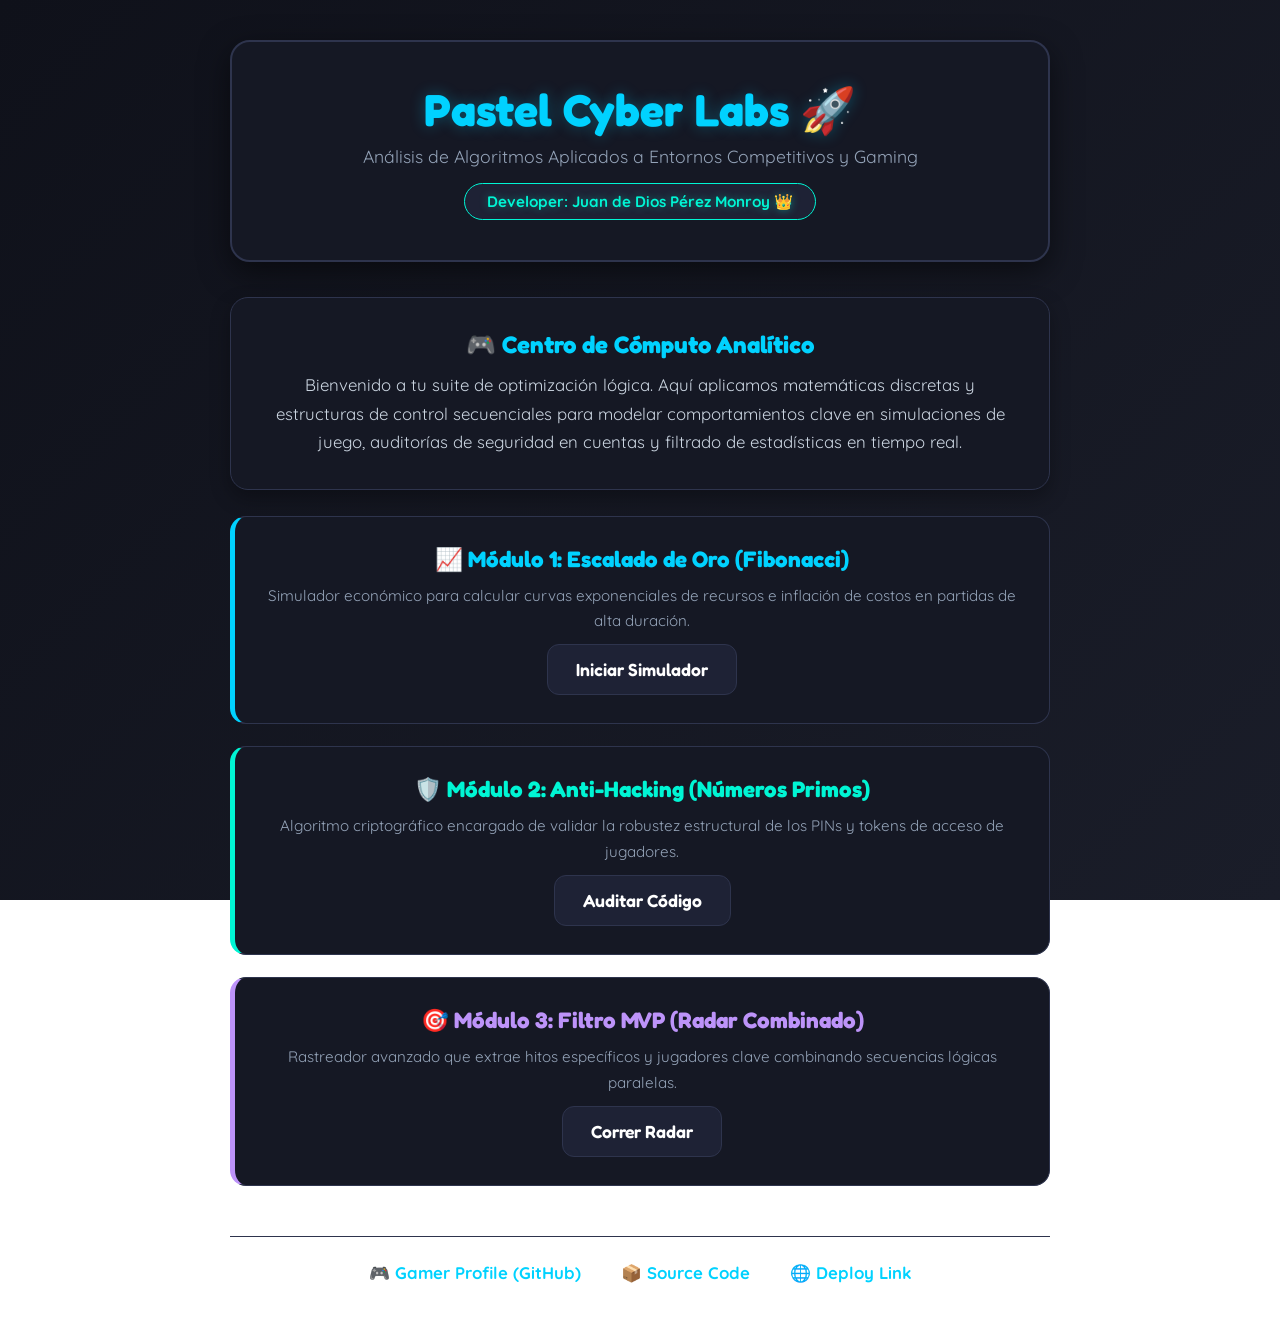
<file: index.html>
<!DOCTYPE html>
<html lang="es">
<head>
    <meta charset="UTF-8">
    <meta name="viewport" content="width=device-width, initial-scale=1.0">
    <title>Pastel Cyber Labs - Rendimiento Estratégico</title>
    <link rel="stylesheet" href="css/estilos.css">
</head>
<body>

    <div class="panel-plataforma-central">
        <header class="banner-estatidicas-cyber">
            <h1>Pastel Cyber Labs 🚀</h1>
            <p>Análisis de Algoritmos Aplicados a Entornos Competitivos y Gaming</p>
            <span class="tag-firma-usuario">Developer: Juan de Dios Pérez Monroy 👑</span>
        </header>

        <section class="modulo-analisis-tarjeta" style="text-align: center;">
            <h2 class="header-seccion-titulo">🎮 Centro de Cómputo Analítico</h2>
            <p class="parrafo-explicativo">
                Bienvenido a tu suite de optimización lógica. Aquí aplicamos matemáticas discretas y estructuras de control secuenciales para modelar comportamientos clave en simulaciones de juego, auditorías de seguridad en cuentas y filtrado de estadísticas en tiempo real.
            </p>
        </section>

        <div class="menu-bloques-verticales">
            <div class="bloque-modulo-enlace" style="border-left: 5px solid #00d2ff; color: #00d2ff;">
                <h3>📈 Módulo 1: Escalado de Oro (Fibonacci)</h3>
                <p class="parrafo-explicativo" style="font-size:0.95rem; margin:10px 0; color: #94a3b8;">Simulador económico para calcular curvas exponenciales de recursos e inflación de costos en partidas de alta duración.</p>
                <a href="paginas/fibonacci.html" class="link-navegacion-cyber">Iniciar Simulador</a>
            </div>

            <div class="bloque-modulo-enlace" style="border-left: 5px solid #00f5d4; color: #00f5d4;">
                <h3>🛡️ Módulo 2: Anti-Hacking (Números Primos)</h3>
                <p class="parrafo-explicativo" style="font-size:0.95rem; margin:10px 0; color: #94a3b8;">Algoritmo criptográfico encargado de validar la robustez estructural de los PINs y tokens de acceso de jugadores.</p>
                <a href="paginas/primos.html" class="link-navegacion-cyber">Auditar Código</a>
            </div>

            <div class="bloque-modulo-enlace" style="border-left: 5px solid #bd93f9; color: #bd93f9;">
                <h3>🎯 Módulo 3: Filtro MVP (Radar Combinado)</h3>
                <p class="parrafo-explicativo" style="font-size:0.95rem; margin:10px 0; color: #94a3b8;">Rastreador avanzado que extrae hitos específicos y jugadores clave combinando secuencias lógicas paralelas.</p>
                <a href="paginas/combinado.html" class="link-navegacion-cyber">Correr Radar</a>
            </div>
        </div>

        <footer class="pie-inferior-cyber">
            <div class="redes-links-github">
                <a href="https://github.com/Juanperez7-7" target="_blank">🎮 Gamer Profile (GitHub)</a>
                <a href="https://github.com/Juanperez7-7/desafio-fibonacci-primos" target="_blank">📦 Source Code</a>
                <a href="https://juanperez7-7.github.io/desafio-fibonacci-primos/" target="_blank">🌐 Deploy Link</a>
            </div>
        </footer>
    </div>

</body>
</html>
</file>
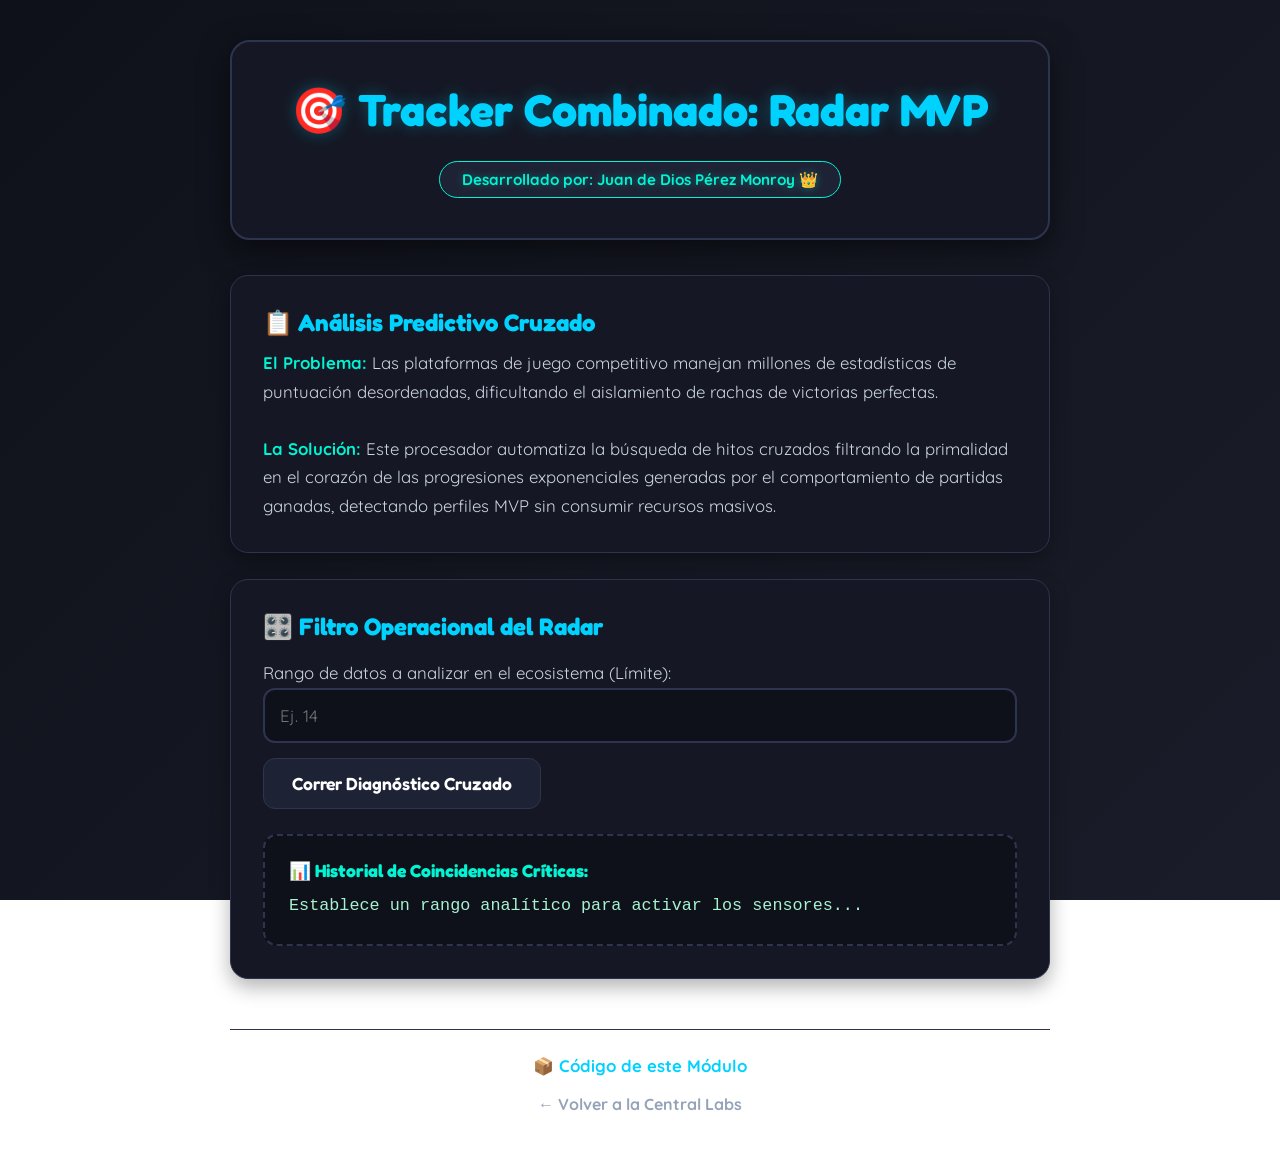
<file: paginas/combinado.html>
<!DOCTYPE html>
<html lang="es">
<head>
    <meta charset="UTF-8">
    <title>Cyber Labs - Analizador MVP</title>
    <link rel="stylesheet" href="../css/estilos.css">
</head>
<body>

    <div class="panel-plataforma-central">
        <header class="banner-estatidicas-cyber">
            <h1>🎯 Tracker Combinado: Radar MVP</h1>
            <span class="tag-firma-usuario">Desarrollado por: Juan de Dios Pérez Monroy 👑</span>
        </header>

        <section class="modulo-analisis-tarjeta">
            <h2 class="header-seccion-titulo">📋 Análisis Predictivo Cruzado</h2>
            <p class="parrafo-explicativo">
                <b>El Problema:</b> Las plataformas de juego competitivo manejan millones de estadísticas de puntuación desordenadas, dificultando el aislamiento de rachas de victorias perfectas.
                <br><br>
                <b>La Solución:</b> Este procesador automatiza la búsqueda de hitos cruzados filtrando la primalidad en el corazón de las progresiones exponenciales generadas por el comportamiento de partidas ganadas, detectando perfiles MVP sin consumir recursos masivos.
            </p>
        </section>

        <section class="modulo-analisis-tarjeta">
            <h2 class="header-seccion-titulo">🎛️ Filtro Operacional del Radar</h2>
            <form class="interfaz-formulario-cyber" onsubmit="event.preventDefault(); iniciarFiltroRadarMVP();">
                <label class="parrafo-explicativo">Rango de datos a analizar en el ecosistema (Límite):</label>
                <input type="number" id="inputRangoFiltro" class="control-input-numerico" min="1" max="40" required placeholder="Ej. 14">
                <button type="submit" class="boton-ejecutar-cyber">Correr Diagnóstico Cruzado</button>
            </form>

            <div class="consola-diagnostico-salida">
                <h3 class="header-seccion-titulo" style="font-size:1.1rem; color: #00f5d4;">📊 Historial de Coincidencias Críticas:</h3>
                <div id="pantallaResultadoRadar" class="pizarra-codigo-resultados">Establece un rango analítico para activar los sensores...</div>
            </div>
        </section>

        <footer class="pie-inferior-cyber">
            <div class="redes-links-github">
                <a href="https://github.com/Juanperez7-7/desafio-fibonacci-primos" target="_blank">📦 Código de este Módulo</a>
            </div>
            <a href="../index.html" class="btn-volver-atras">← Volver a la Central Labs</a>
        </footer>
    </div>

    <script src="../js/script.js"></script>
</body>
</html>
</file>
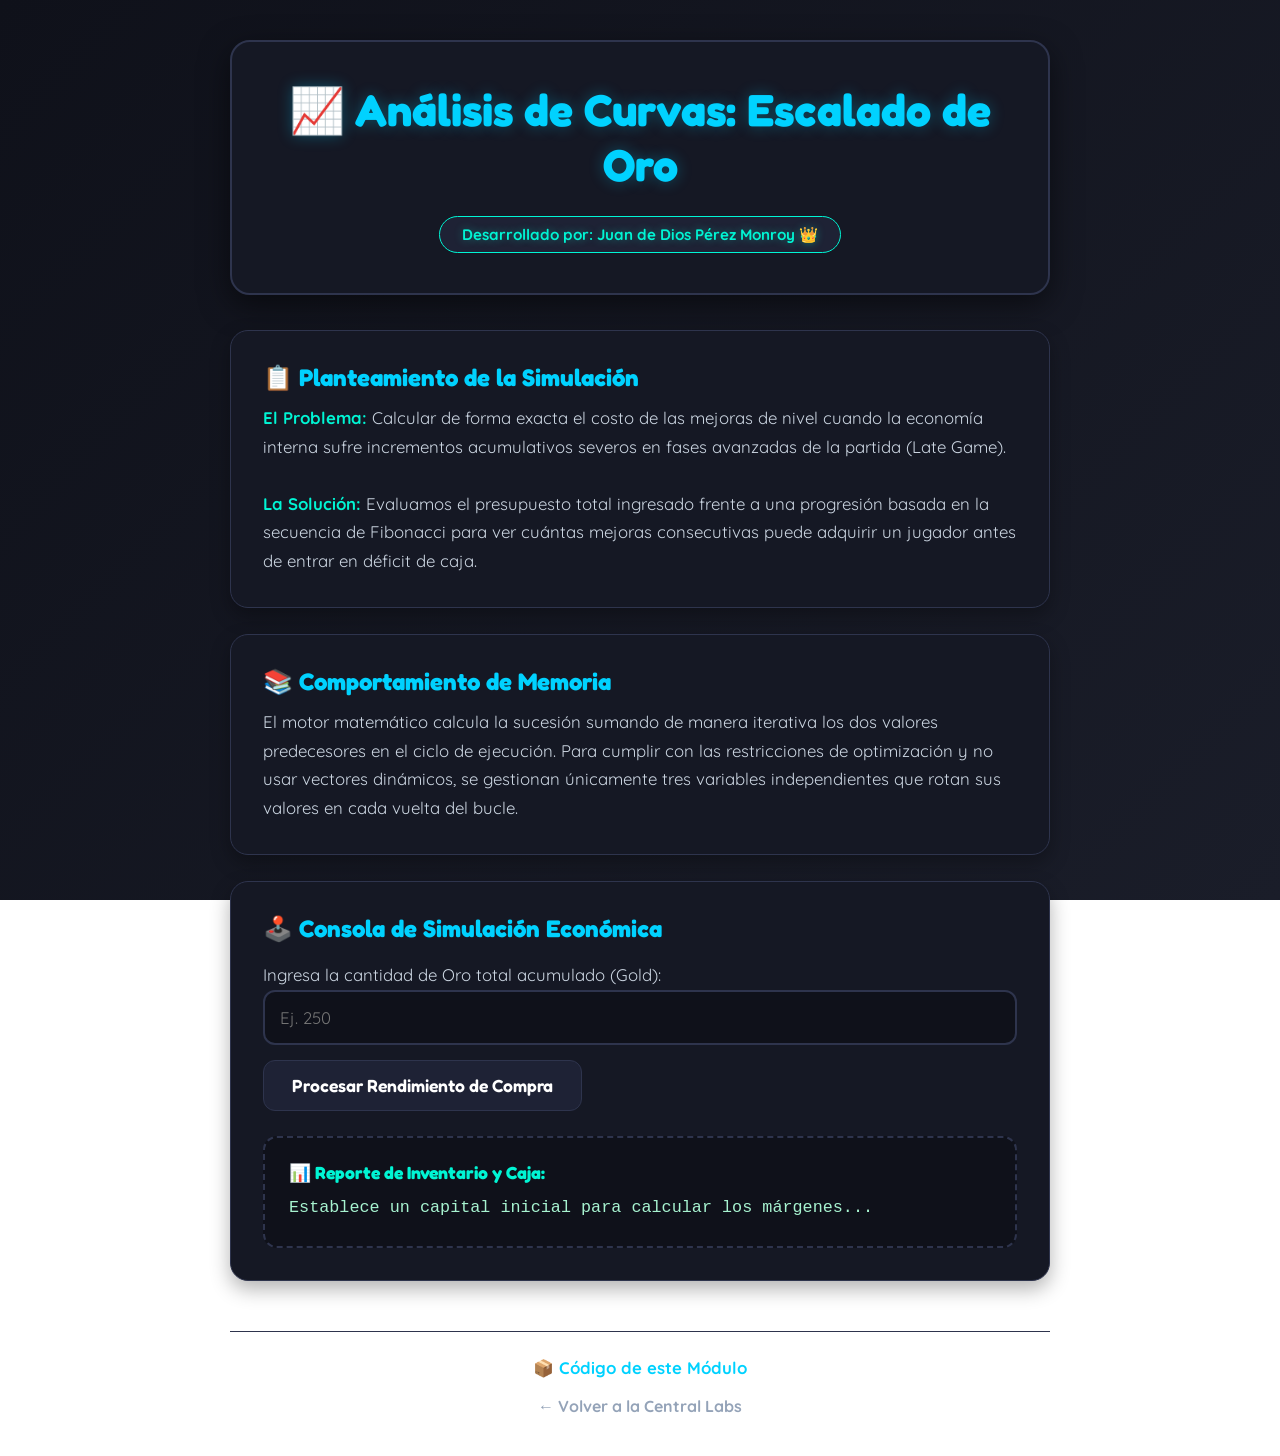
<file: paginas/fibonacci.html>
<!DOCTYPE html>
<html lang="es">
<head>
    <meta charset="UTF-8">
    <title>Cyber Labs - Optimización de Oro</title>
    <link rel="stylesheet" href="../css/estilos.css">
</head>
<body>

    <div class="panel-plataforma-central">
        <header class="banner-estatidicas-cyber">
            <h1>📈 Análisis de Curvas: Escalado de Oro</h1>
            <span class="tag-firma-usuario">Desarrollado por: Juan de Dios Pérez Monroy 👑</span>
        </header>

        <section class="modulo-analisis-tarjeta">
            <h2 class="header-seccion-titulo">📋 Planteamiento de la Simulación</h2>
            <p class="parrafo-explicativo">
                <b>El Problema:</b> Calcular de forma exacta el costo de las mejoras de nivel cuando la economía interna sufre incrementos acumulativos severos en fases avanzadas de la partida (Late Game).
                <br><br>
                <b>La Solución:</b> Evaluamos el presupuesto total ingresado frente a una progresión basada en la secuencia de Fibonacci para ver cuántas mejoras consecutivas puede adquirir un jugador antes de entrar en déficit de caja.
            </p>
        </section>

        <section class="modulo-analisis-tarjeta">
            <h2 class="header-seccion-titulo">📚 Comportamiento de Memoria</h2>
            <p class="parrafo-explicativo">
                El motor matemático calcula la sucesión sumando de manera iterativa los dos valores predecesores en el ciclo de ejecución. Para cumplir con las restricciones de optimización y no usar vectores dinámicos, se gestionan únicamente tres variables independientes que rotan sus valores en cada vuelta del bucle.
            </p>
        </section>

        <section class="modulo-analisis-tarjeta">
            <h2 class="header-seccion-titulo">🕹️ Consola de Simulación Económica</h2>
            <form class="interfaz-formulario-cyber" onsubmit="event.preventDefault(); simularEscaladoOro();">
                <label class="parrafo-explicativo">Ingresa la cantidad de Oro total acumulado (Gold):</label>
                <input type="number" id="inputFondosOro" class="control-input-numerico" min="1" required placeholder="Ej. 250">
                <button type="submit" class="boton-ejecutar-cyber">Procesar Rendimiento de Compra</button>
            </form>

            <div class="consola-diagnostico-salida">
                <h3 class="header-seccion-titulo" style="font-size:1.1rem; color: #00f5d4;">📊 Reporte de Inventario y Caja:</h3>
                <div id="pantallaResultadoOro" class="pizarra-codigo-resultados">Establece un capital inicial para calcular los márgenes...</div>
            </div>
        </section>

        <footer class="pie-inferior-cyber">
            <div class="redes-links-github">
                <a href="https://github.com/Juanperez7-7/desafio-fibonacci-primos" target="_blank">📦 Código de este Módulo</a>
            </div>
            <a href="../index.html" class="btn-volver-atras">← Volver a la Central Labs</a>
        </footer>
    </div>

    <script src="../js/script.js"></script>
</body>
</html>
</file>
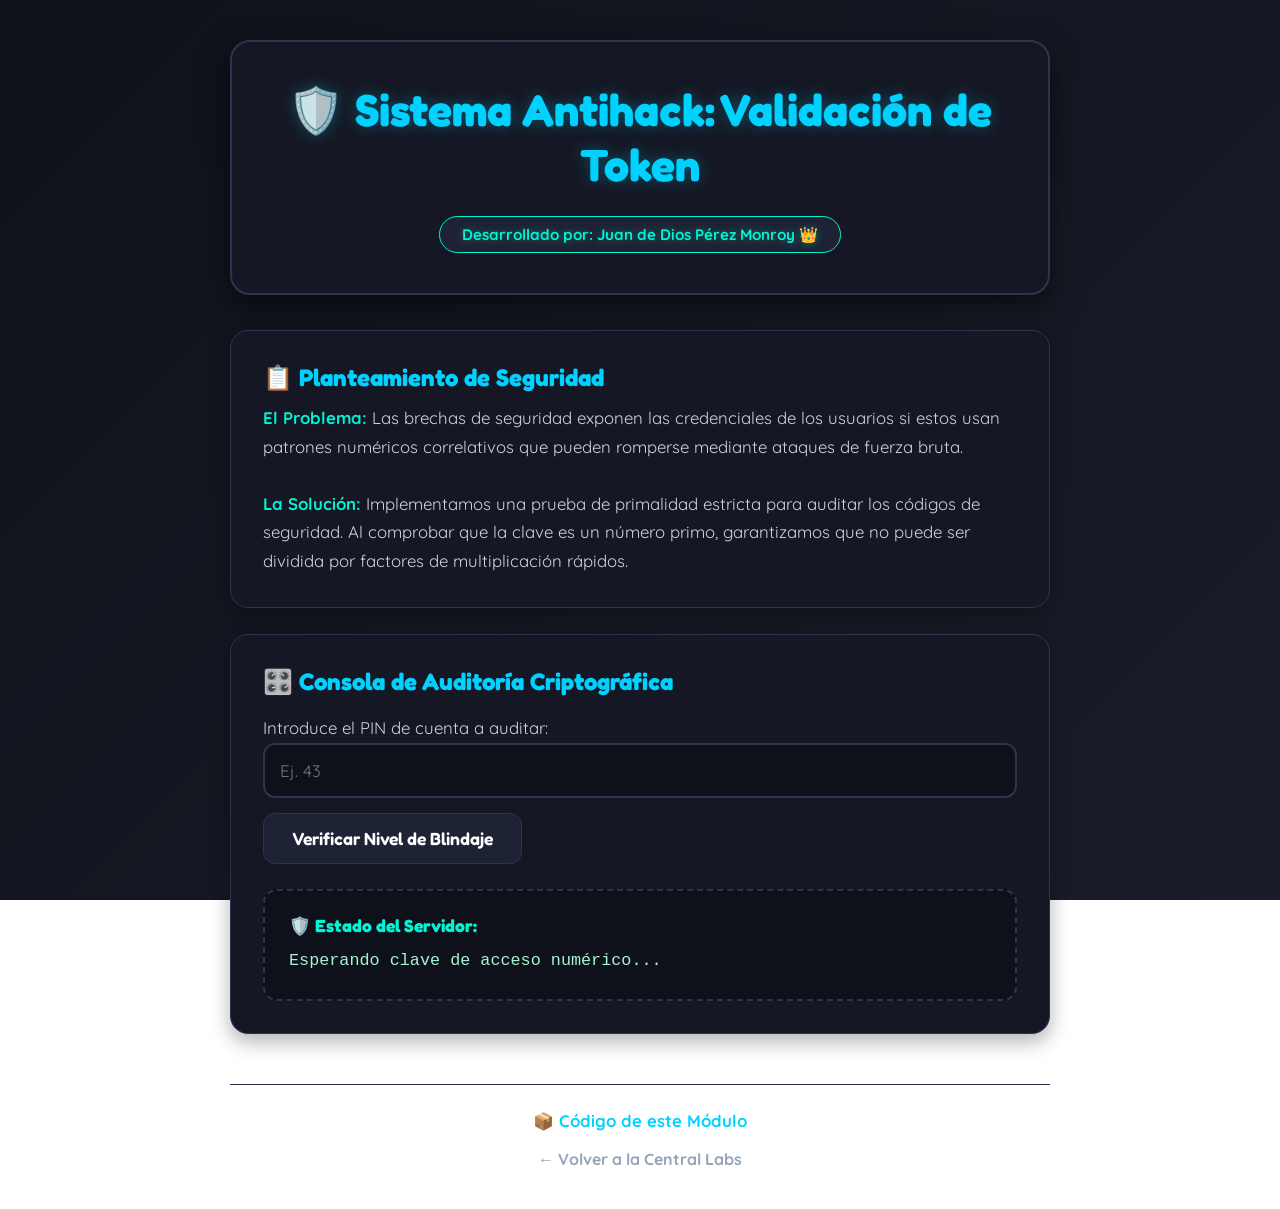
<file: paginas/primos.html>
<!DOCTYPE html>
<html lang="es">
<head>
    <meta charset="UTF-8">
    <title>Cyber Labs - Token Security</title>
    <link rel="stylesheet" href="../css/estilos.css">
</head>
<body>

    <div class="panel-plataforma-central">
        <header class="banner-estatidicas-cyber">
            <h1>🛡️ Sistema Antihack: Validación de Token</h1>
            <span class="tag-firma-usuario">Desarrollado por: Juan de Dios Pérez Monroy 👑</span>
        </header>

        <section class="modulo-analisis-tarjeta">
            <h2 class="header-seccion-titulo">📋 Planteamiento de Seguridad</h2>
            <p class="parrafo-explicativo">
                <b>El Problema:</b> Las brechas de seguridad exponen las credenciales de los usuarios si estos usan patrones numéricos correlativos que pueden romperse mediante ataques de fuerza bruta.
                <br><br>
                <b>La Solución:</b> Implementamos una prueba de primalidad estricta para auditar los códigos de seguridad. Al comprobar que la clave es un número primo, garantizamos que no puede ser dividida por factores de multiplicación rápidos.
            </p>
        </section>

        <section class="modulo-analisis-tarjeta">
            <h2 class="header-seccion-titulo">🎛️ Consola de Auditoría Criptográfica</h2>
            <form class="interfaz-formulario-cyber" onsubmit="event.preventDefault(); procesarAuditoriaToken();">
                <label class="parrafo-explicativo">Introduce el PIN de cuenta a auditar:</label>
                <input type="number" id="inputPinSeguridad" class="control-input-numerico" min="1" required placeholder="Ej. 43">
                <button type="submit" class="boton-ejecutar-cyber">Verificar Nivel de Blindaje</button>
            </form>

            <div class="consola-diagnostico-salida">
                <h3 class="header-seccion-titulo" style="font-size:1.1rem; color: #00f5d4;">🛡️ Estado del Servidor:</h3>
                <div id="pantallaResultadoPin" class="pizarra-codigo-resultados">Esperando clave de acceso numérico...</div>
            </div>
        </section>

        <footer class="pie-inferior-cyber">
            <div class="redes-links-github">
                <a href="https://github.com/Juanperez7-7/desafio-fibonacci-primos" target="_blank">📦 Código de este Módulo</a>
            </div>
            <a href="../index.html" class="btn-volver-atras">← Volver a la Central Labs</a>
        </footer>
    </div>

    <script src="../js/script.js"></script>
</body>
</html>
</file>
<file: css/estilos.css>
@import url('https://fonts.googleapis.com/css2?family=Fredoka:wght@400;600;700&family=Quicksand:wght@500;700&display=swap');

* { 
    box-sizing: border-box; 
    margin: 0; 
    padding: 0; 
}

/* Fondo Oscuro Midnight Gamer */
body {
    color: #e2e8f0;
    font-family: 'Quicksand', sans-serif;
    min-height: 100vh;
    padding: 40px 15px;
    text-align: center;
    background: linear-gradient(135deg, #0f111a 0%, #1a1d29 100%);
    background-attachment: fixed;
}

/* Bloque Contenedor Central */
.panel-plataforma-central { 
    width: 100%; 
    max-width: 820px; 
    margin: 0 auto;
    text-align: left;
}

/* Encabezado Principal */
.banner-estatidicas-cyber {
    background: #151824;
    border: 2px solid #2e344d;
    border-radius: 20px;
    padding: 40px 25px;
    text-align: center;
    box-shadow: 0 10px 30px rgba(0, 0, 0, 0.5);
    margin-bottom: 35px;
}

.banner-estatidicas-cyber h1 {
    font-family: 'Fredoka', sans-serif;
    color: #00d2ff;
    font-size: 2.8rem;
    margin-bottom: 8px;
    text-shadow: 0 0 15px rgba(0, 210, 255, 0.3);
}

.banner-estatidicas-cyber p {
    color: #94a3b8;
    font-size: 1.1rem;
}

.tag-firma-usuario {
    display: inline-block;
    background: #1e2235;
    color: #00f5d4;
    padding: 8px 22px;
    border-radius: 25px;
    font-weight: 700;
    font-size: 0.95rem;
    margin-top: 16px;
    border: 1px solid #00f5d4;
    text-shadow: 0 0 8px rgba(0, 245, 212, 0.4);
}

/* Tarjetas Informativas */
.modulo-analisis-tarjeta {
    background: #151824;
    border-radius: 18px;
    padding: 32px;
    margin-bottom: 26px;
    border: 1px solid #2e344d;
    box-shadow: 0 8px 20px rgba(0, 0, 0, 0.3);
}

.header-seccion-titulo {
    font-family: 'Fredoka', sans-serif;
    color: #00d2ff;
    font-size: 1.5rem;
    margin-bottom: 12px;
}

.parrafo-explicativo { 
    line-height: 1.7; 
    font-size: 1.05rem; 
    color: #cbd5e1; 
}

.parrafo-explicativo b {
    color: #00f5d4;
}

/* Menú de Módulos (Bloques Verticales Sin Flex/Grid) */
.menu-bloques-verticales {
    margin-top: 20px;
}

.bloque-modulo-enlace {
    background: #151824;
    padding: 28px;
    border-radius: 16px;
    border: 1px solid #2e344d;
    margin-bottom: 22px;
    text-align: center;
    display: block;
    transition: transform 0.3s ease, border-color 0.3s ease;
}

.bloque-modulo-enlace:hover {
    transform: translateY(-4px);
}

.bloque-modulo-enlace h3 {
    font-family: 'Fredoka', sans-serif;
    font-size: 1.4rem;
    margin-bottom: 5px;
}

/* Inputs de texto/número */
.interfaz-formulario-cyber { 
    margin: 18px 0; 
}

.control-input-numerico {
    width: 100%;
    padding: 15px;
    border: 2px solid #2e344d;
    background: #0f111a;
    border-radius: 12px;
    font-family: 'Quicksand', sans-serif;
    font-size: 1.05rem;
    color: #ffffff;
    outline: none;
    margin-bottom: 15px;
    transition: border-color 0.2s;
}

.control-input-numerico:focus { 
    border-color: #00d2ff; 
}

/* Botones y Enlaces de Navegación */
.link-navegacion-cyber, .boton-ejecutar-cyber {
    background: #1e2235;
    color: #ffffff;
    padding: 14px 28px;
    border: 1px solid #2e344d;
    border-radius: 12px;
    font-family: 'Fredoka', sans-serif;
    font-size: 1.1rem;
    font-weight: 600;
    cursor: pointer;
    text-decoration: none;
    display: inline-block;
    transition: all 0.2s ease;
}

.link-navegacion-cyber:hover, .boton-ejecutar-cyber:hover { 
    background: #00d2ff;
    color: #0f111a;
    border-color: #00d2ff;
    box-shadow: 0 0 15px rgba(0, 210, 255, 0.4);
}

/* Consola de Resultados */
.consola-diagnostico-salida {
    background: #0f111a;
    border: 2px dashed #2e344d;
    border-radius: 14px;
    padding: 24px;
    margin-top: 25px;
}

.pizarra-codigo-resultados {
    font-family: monospace;
    font-size: 1.05rem;
    line-height: 1.6;
    white-space: pre-wrap;
    color: #a7f3d0; /* Texto verde consola */
    text-align: left;
}

/* Pie de Página */
.pie-inferior-cyber { 
    margin-top: 50px; 
    text-align: center; 
    border-top: 1px solid #2e344d;
    padding-top: 25px;
}

.redes-links-github { 
    display: block;
}

.redes-links-github a { 
    text-decoration: none; 
    color: #00d2ff; 
    font-weight: 700; 
    font-size: 1.05rem; 
    margin: 0 18px;
    display: inline-block;
    transition: color 0.2s;
}

.redes-links-github a:hover {
    color: #00f5d4;
}

.btn-volver-atras { 
    display: inline-block; 
    margin-top: 18px; 
    text-decoration: none; 
    color: #94a3b8; 
    font-weight: 700; 
    transition: color 0.2s;
}

.btn-volver-atras:hover {
    color: #ffffff;
}
</file>
